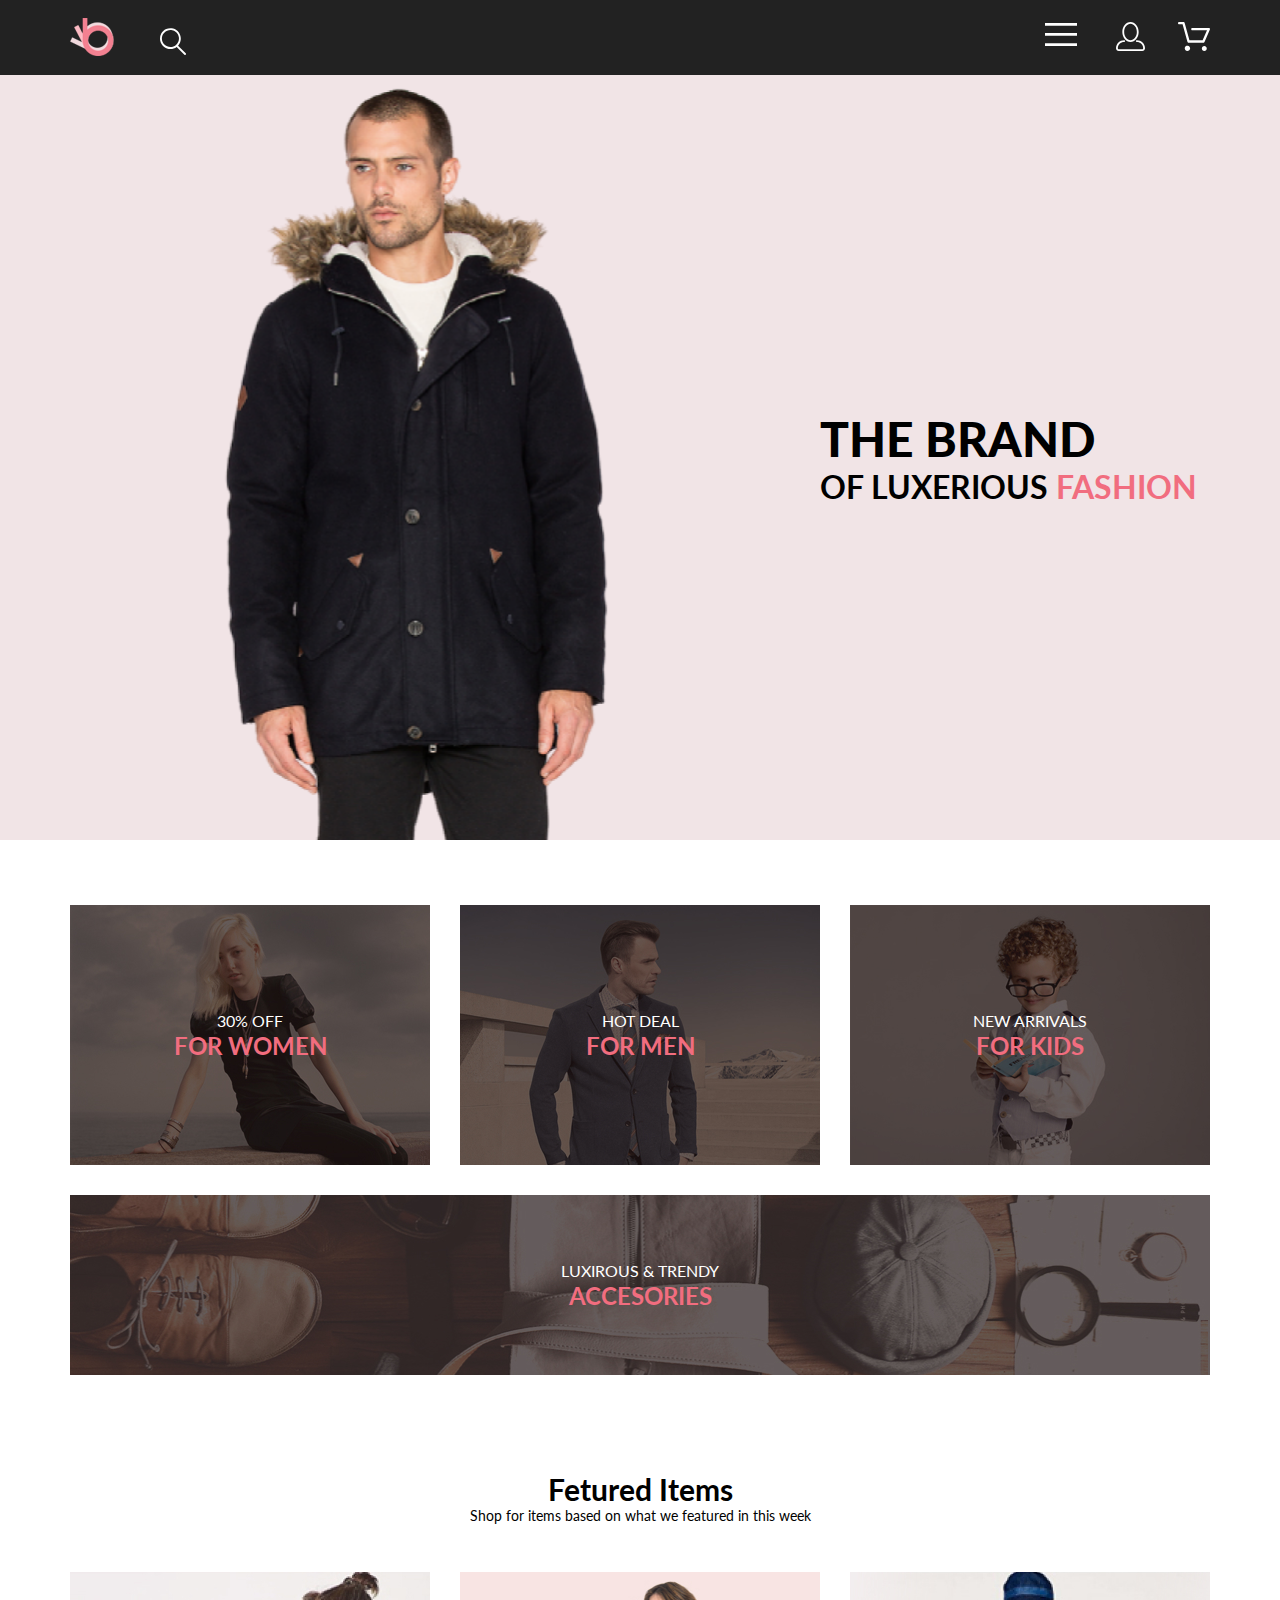
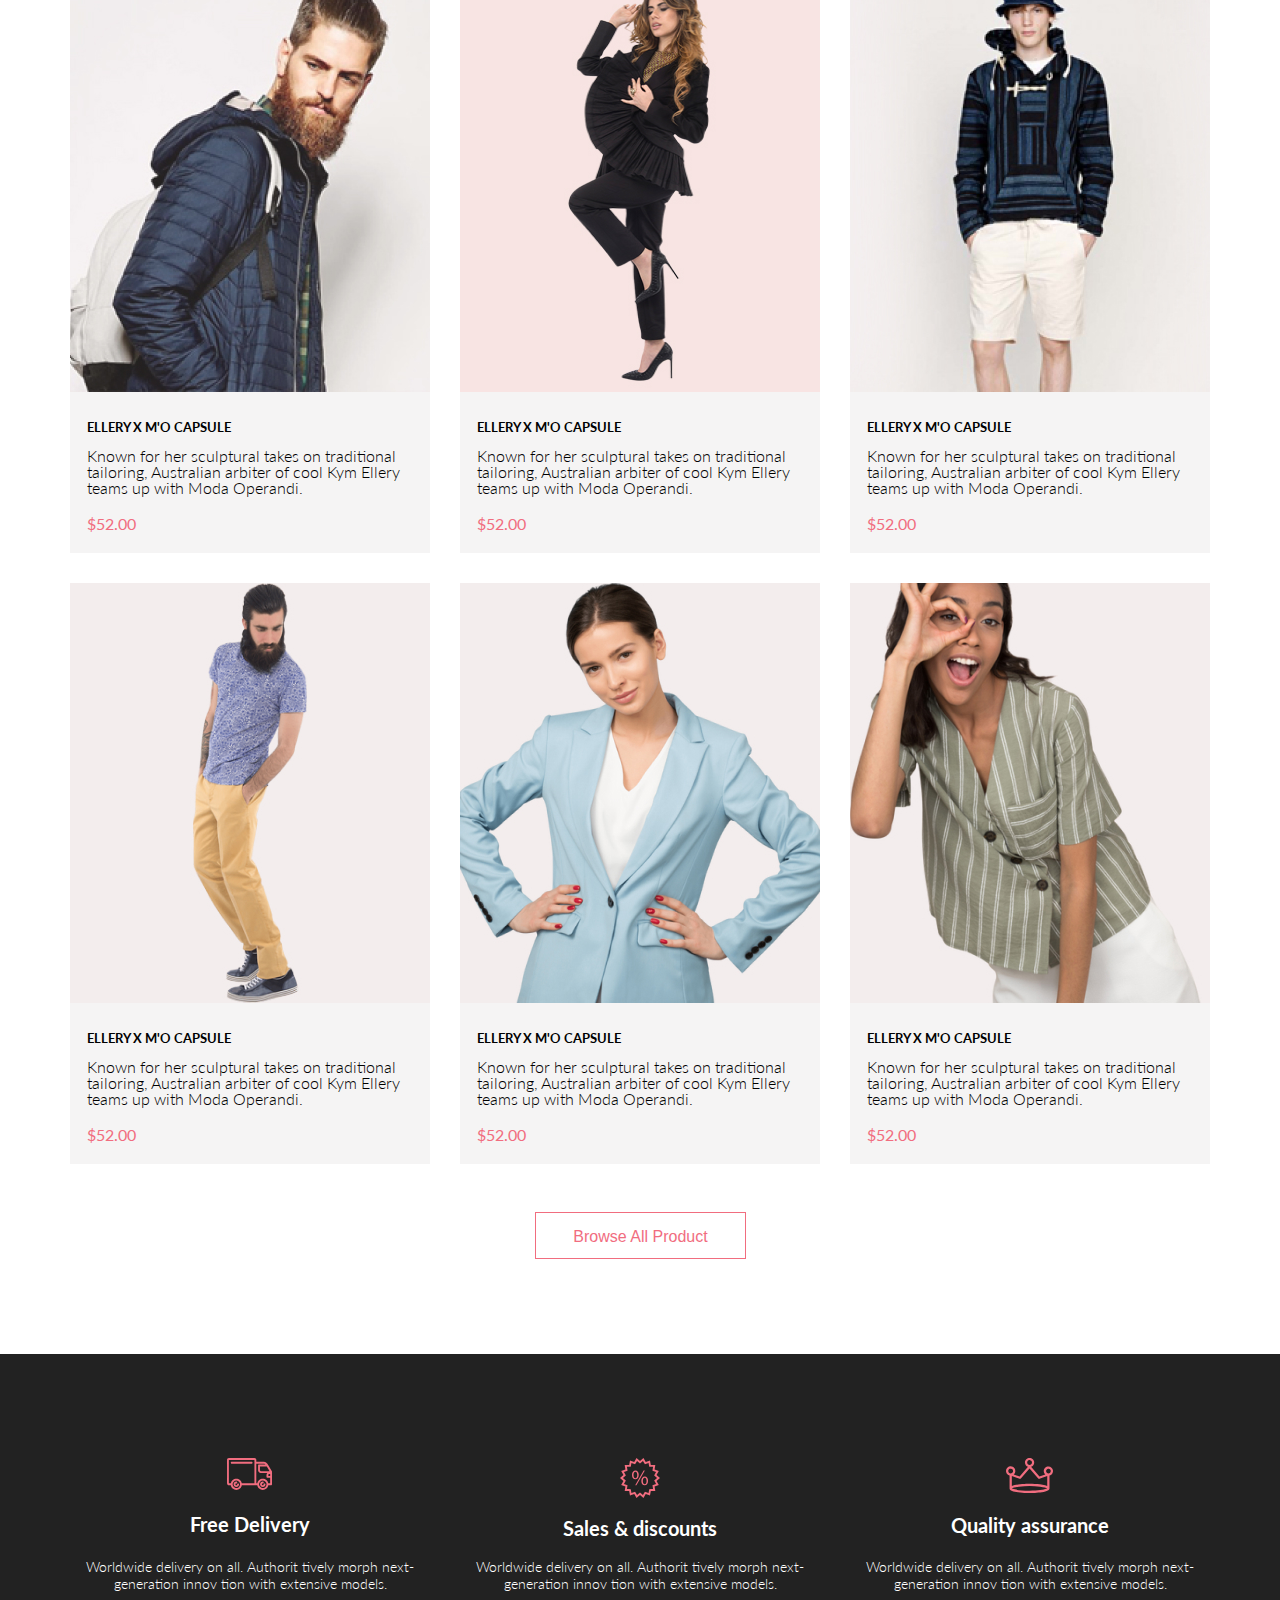
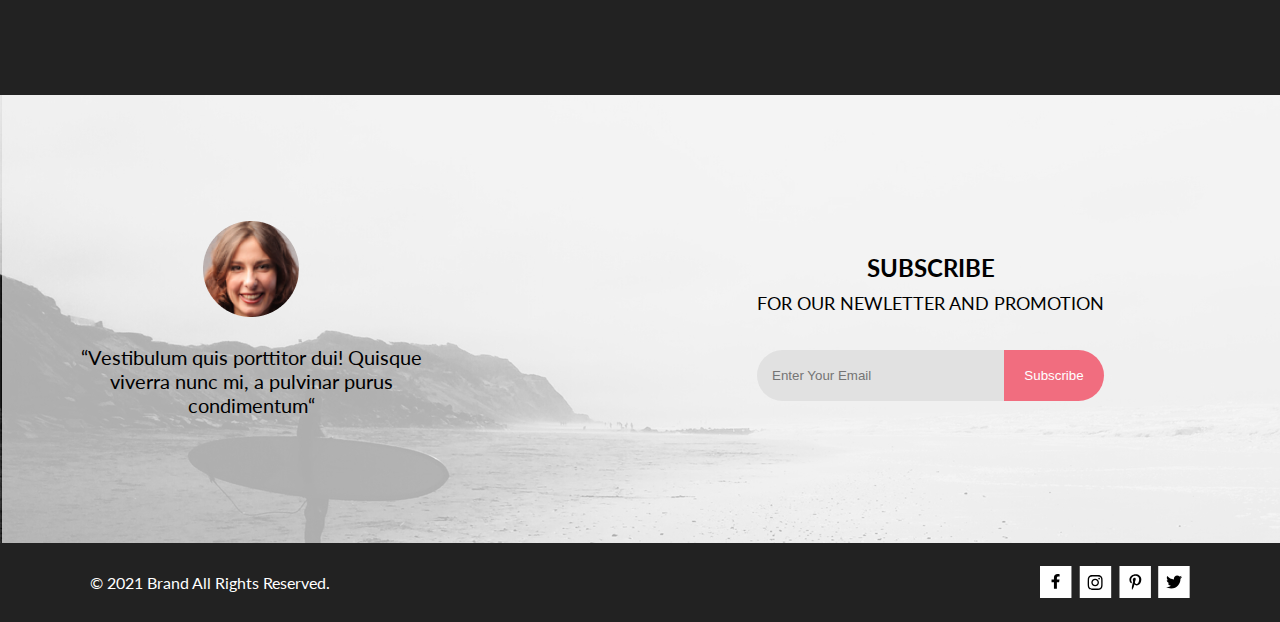
<file: index.html>
<!DOCTYPE html>
<html lang="en">
<head>
    <meta charset="UTF-8">
    <meta http-equiv="X-UA-Compatible" content="IE=edge">
    <meta name="viewport" content="width=device-width, initial-scale=1.0">
    <link rel="stylesheet" href="./css/reset.css">
    <link rel="stylesheet" href="./css/style.css">
    <link rel="preconnect" href="https://fonts.googleapis.com">
    <link rel="preconnect" href="https://fonts.gstatic.com" crossorigin>
    <link href="https://fonts.googleapis.com/css2?family=Lato:ital,wght@0,300;0,700;1,400&display=swap" rel="stylesheet">
    <title>Document</title>
</head>

<body>
    <header class="header">
        <div class="container header__wrp">
            <div class="header__container">
                <img class="header__logo" src="img/header/logo.svg" alt="logo">
                <svg class="header__search-icon" width="27" height="28" viewBox="0 0 27 28" xmlns="http://www.w3.org/2000/svg">
                    <path d="M19.0596 17.6259C20.6713 15.8658 21.6282 13.6048 21.7698 11.2225C21.9113 8.84018 21.2288 6.48173 19.8369 4.54318C18.445 2.60463 16.4285 1.20404 14.126 0.576619C11.8234 -0.0508009 9.3751 0.13316 7.19217 1.09761C5.00923 2.06205 3.22463 3.74825 2.13804 5.87302C1.05145 7.9978 0.729054 10.4318 1.225 12.7661C1.72094 15.1005 3.00501 17.1932 4.86158 18.6927C6.71814 20.1922 9.03413 21.0072 11.4206 21.0009C13.673 21.004 15.8645 20.27 17.6606 18.9109L25.4086 26.7179C25.4941 26.807 25.5965 26.8781 25.7099 26.927C25.8232 26.9759 25.9452 27.0017 26.0686 27.0029C26.1923 27.0033 26.3148 26.9782 26.4283 26.9292C26.5419 26.8801 26.6441 26.8082 26.7286 26.7179C26.9025 26.537 26.9997 26.2958 26.9997 26.0449C26.9997 25.794 26.9025 25.5528 26.7286 25.3719L19.0596 17.6259ZM2.88662 10.5009C2.89946 8.81563 3.41094 7.17187 4.35659 5.77685C5.30224 4.38183 6.63972 3.29801 8.20044 2.662C9.76115 2.02599 11.4752 1.86627 13.1266 2.20298C14.7779 2.53969 16.2926 3.35775 17.4797 4.55404C18.6668 5.75033 19.4732 7.27129 19.7972 8.92519C20.1212 10.5791 19.9483 12.2919 19.3002 13.8476C18.6522 15.4034 17.5581 16.7325 16.1559 17.6674C14.7536 18.6023 13.1059 19.1011 11.4206 19.1009C9.14916 19.0901 6.97482 18.1784 5.37484 16.566C3.77486 14.9537 2.87998 12.7724 2.88662 10.5009Z"/>
                </svg>
            </div>
            <ul class="header__menu-list">
                <li>
                    <button class="header__burger" id="burger" type="button">
                        <svg class="header__burgeer-icon" width="32" height="23" viewBox="0 0 32 23" xmlns="http://www.w3.org/2000/svg">
                            <path d="M0 23V20.31H32V23H0ZM0 12.76V10.07H32V12.76H0ZM0 2.69V0H32V2.69H0Z"/>
                        </svg>
                    </button>
                    <nav class="header__nav" id="menu">
                        <div class="header__nav-cross">
                            <img src="img/header/cross.svg" alt="cross">
                        </div>
                        <h2 class="header__nav-title">menu</h2>
                        <ul class="header__nav-list">
                            <li class="header__nav-item nav-item">
                                <h3 class="nav-item__title">man</h3>
                                <ul class="nav-item__list">
                                    <li class="nav-item__item"><a class="nav-item__item-link" href="#">Accessories</a></li>
                                    <li class="nav-item__item"><a class="nav-item__item-link" href="#">Bags</a></li>
                                    <li class="nav-item__item"><a class="nav-item__item-link" href="#">Denim</a></li>
                                    <li class="nav-item__item"><a class="nav-item__item-link" href="#">T-Shirts</a></li>
                                </ul>
                            </li>
                            <li class="header__nav-item nav-item">
                                <h3 class="nav-item__title">women</h3>
                                <ul class="nav-item__list">
                                    <li class="nav-item__item"><a class="nav-item__item-link" href="#">Accessories</a></li>
                                    <li class="nav-item__item"><a class="nav-item__item-link" href="#">Jackets & Coats</a></li>
                                    <li class="nav-item__item"><a class="nav-item__item-link" href="#">Polos</a></li>
                                    <li class="nav-item__item"><a class="nav-item__item-link" href="#">T-Shirts</a></li>
                                    <li class="nav-item__item"><a class="nav-item__item-link" href="#">Shirts</a></li>
                                </ul>
                            </li>
                            <li class="header__nav-item nav-item">
                                <h3 class="nav-item__title">kids</h3>
                                <ul class="nav-item__list">
                                    <li class="nav-item__item"><a class="nav-item__item-link" href="#">Accessories</a></li>
                                    <li class="nav-item__item"><a class="nav-item__item-link" href="#">Jackets & Coats</a></li>
                                    <li class="nav-item__item"><a class="nav-item__item-link" href="#">Polos</a></li>
                                    <li class="nav-item__item"><a class="nav-item__item-link" href="#">T-Shirts</a></li>
                                    <li class="nav-item__item"><a class="nav-item__item-link" href="#">Shirts</a></li>
                                    <li class="nav-item__item"><a class="nav-item__item-link" href="#">Bags</a></li>
                                </ul>
                            </li>
                        </ul>
                    </nav>
                </li>
                <li>
                    <a class="header__link" href="registration.html">
                        <svg class="header__person-icon" width="29" height="29" viewBox="0 0 29 29" xmlns="http://www.w3.org/2000/svg">
                            <path d="M14.5 19.937C19 19.937 22.656 15.464 22.656 9.968C22.656 4.472 19 0 14.5 0C13.3631 0.0217413 12.2463 0.303398 11.2351 0.823397C10.2239 1.34339 9.34507 2.08794 8.66602 3C7.12663 4.99573 6.30819 7.45381 6.34399 9.974C6.34399 15.465 10 19.937 14.5 19.937ZM14.5 1.813C18 1.813 20.844 5.472 20.844 9.969C20.844 14.466 17.998 18.125 14.5 18.125C11.002 18.125 8.15603 14.465 8.15503 9.969C8.15403 5.473 11 1.813 14.5 1.813ZM20.844 18.125C20.6036 18.125 20.373 18.2205 20.203 18.3905C20.033 18.5605 19.9375 18.7911 19.9375 19.0315C19.9375 19.2719 20.033 19.5025 20.203 19.6725C20.373 19.8425 20.6036 19.938 20.844 19.938C22.526 19.9399 24.1386 20.6088 25.3279 21.7982C26.5172 22.9875 27.1861 24.6 27.188 26.282C27.1875 26.5221 27.0918 26.7523 26.922 26.9221C26.7522 27.0918 26.5221 27.1875 26.282 27.188H2.71997C2.47985 27.1875 2.24975 27.0918 2.07996 26.9221C1.91016 26.7523 1.81449 26.5221 1.81396 26.282C1.81608 24.6001 2.48517 22.9877 3.67444 21.7985C4.86371 20.6092 6.47608 19.9401 8.15796 19.938C8.39824 19.938 8.62868 19.8425 8.79858 19.6726C8.96849 19.5027 9.06396 19.2723 9.06396 19.032C9.06396 18.7917 8.96849 18.5613 8.79858 18.3914C8.62868 18.2215 8.39824 18.126 8.15796 18.126C5.99541 18.1279 3.92201 18.9875 2.39258 20.5164C0.863144 22.0453 0.00264777 24.1185 0 26.281C0.000794067 27.0019 0.287502 27.693 0.797241 28.2027C1.30698 28.7125 1.99811 28.9992 2.71899 29H26.282C27.0027 28.9989 27.6936 28.7121 28.2031 28.2024C28.7126 27.6927 28.9992 27.0017 29 26.281C28.9974 24.1187 28.1372 22.0457 26.6083 20.5168C25.0793 18.9878 23.0063 18.1276 20.844 18.125Z"/>
                        </svg>
                    </a>
                </li>
                <li>
                    <a class="header__link" href="#"> 
                        <svg class="header__basket-icon" width="32" height="29" viewBox="0 0 32 29" xmlns="http://www.w3.org/2000/svg">
                            <path d="M26.2009 29C25.5532 28.9738 24.9415 28.6948 24.4972 28.2227C24.0529 27.7506 23.8114 27.1232 23.8245 26.475C23.8376 25.8269 24.1043 25.2097 24.5673 24.7559C25.0303 24.3022 25.6527 24.048 26.301 24.048C26.9493 24.048 27.5717 24.3022 28.0347 24.7559C28.4977 25.2097 28.7644 25.8269 28.7775 26.475C28.7906 27.1232 28.549 27.7506 28.1047 28.2227C27.6604 28.6948 27.0488 28.9738 26.401 29H26.2009ZM6.75293 26.32C6.75293 25.79 6.91011 25.2718 7.20459 24.8311C7.49907 24.3904 7.91764 24.0469 8.40735 23.844C8.89705 23.6412 9.43594 23.5881 9.95581 23.6915C10.4757 23.7949 10.9532 24.0502 11.328 24.425C11.7028 24.7998 11.9581 25.2773 12.0615 25.7972C12.1649 26.317 12.1118 26.8559 11.9089 27.3456C11.7061 27.8353 11.3626 28.2539 10.9219 28.5483C10.4812 28.8428 9.96304 29 9.43298 29C9.08087 29.0003 8.73212 28.9311 8.40674 28.7966C8.08136 28.662 7.78569 28.4646 7.53662 28.2158C7.28755 27.9669 7.09001 27.6713 6.9552 27.3461C6.82039 27.0208 6.75098 26.6721 6.75098 26.32H6.75293ZM10.553 20.686C10.2935 20.6868 10.0409 20.6024 9.83411 20.4457C9.62727 20.2891 9.47758 20.0689 9.40796 19.819L4.57495 2.36401H1.18201C0.868521 2.36401 0.567859 2.23947 0.346191 2.01781C0.124523 1.79614 0 1.49549 0 1.18201C0 0.868519 0.124523 0.567873 0.346191 0.346205C0.567859 0.124537 0.868521 5.81268e-06 1.18201 5.81268e-06H5.46301C5.7225 -0.00080736 5.97504 0.0837201 6.18176 0.240568C6.38848 0.397416 6.53784 0.617884 6.60693 0.868006L11.4399 18.323H24.6179L29.001 8.27501H14.401C14.2428 8.27961 14.0854 8.25242 13.9379 8.19507C13.7904 8.13771 13.6559 8.05134 13.5424 7.94108C13.4288 7.83082 13.3386 7.69891 13.277 7.55315C13.2154 7.40739 13.1836 7.25075 13.1836 7.0925C13.1836 6.93426 13.2154 6.77762 13.277 6.63186C13.3386 6.4861 13.4288 6.35419 13.5424 6.24393C13.6559 6.13367 13.7904 6.0473 13.9379 5.98994C14.0854 5.93259 14.2428 5.90541 14.401 5.91001H30.814C31.0097 5.90996 31.2022 5.95866 31.3744 6.05172C31.5465 6.14478 31.6928 6.27926 31.7999 6.44301C31.9078 6.60729 31.9734 6.79569 31.9908 6.99145C32.0083 7.18721 31.9771 7.38424 31.9 7.565L26.495 19.977C26.4026 20.1876 26.251 20.3668 26.0585 20.4927C25.866 20.6186 25.641 20.6858 25.411 20.686H10.553Z"/>
                        </svg>
                    </a>
                </li>
            </ul>
        </div>
    </header>

    <main>
        <section class="brand">
            <img class="brand__img" src="img/main/men.png" alt="men">
            <div class="brand__title-wrp">
                <h1 class="brand__title">the brand <span class="brand__title-lower"> of luxerious <span class="brand__titel-pink"> fashion</span></span></h1>
            </div>
        </section>

        <section class="sales">
            <div class="container">
                <h2 class="visually-hidden"> division</h2>
                <ul class="sales__list">
                    <li class="sales__item sales__item--women">
                        <p class="sales__item-text">30% off</p>
                        <h3 class="sales__title">for women</h3>
                    </li>
                    <li class="sales__item sales__iten--men">
                        <p class="sales__item-text">hot deal</p>
                        <h3 class="sales__title">for men</h3>
                    </li>
                    <li class="sales__item sales__item--kids">
                        <p class="sales__item-text">new arrivals</p>
                        <h3 class="sales__title">for kids</h3>
                    </li>
                    <li class="sales__item sales__item--accesories">
                        <p class="sales__item-text">luxirous & trendy</p>
                        <h3 class="sales__title">accesories</h3>
                    </li>
                </ul>
            </div>
        </section>

        <section class="products">
            <div class="container">
                <h2 class="products__title">Fetured Items</h2>
                <p class="products__sub-title">Shop for items based on what we featured in this week</p>
                <ul class="products__list">
                    <li class="products__item">
                        <div class="products-wrapper-overlay">
                            <img class="products__item-img" src="img/main/product1.jpg" alt="product1">
                            <button class="products__item-button" type="button"> <img class="products__basket-icon" src="img/main/basket.svg" alt="basket"> Add to Cart</button>
                        </div>
                        <div class="products__item-wrp">
                            <h3 class="products__item-title">ellery x m'o capsule</h3>
                            <p class="products__item-text">Known for her sculptural takes on traditional tailoring, Australian arbiter of cool Kym Ellery teams up with Moda Operandi.</p>
                            <p class="products__item-price">$52.00</p>
                        </div>
                    </li>

                    <li class="products__item">
                        <div class="products-wrapper-overlay">
                            <img class="products__item-img" src="img/main/product2.jpg" alt="product2">
                            <button class="products__item-button" type="button"> <img class="products__basket-icon" src="img/main/basket.svg" alt="basket"> Add to Cart</button>
                        </div>
                        <div class="products__item-wrp">
                            <h3 class="products__item-title">ellery x m'o capsule</h3>
                            <p class="products__item-text">Known for her sculptural takes on traditional tailoring, Australian arbiter of cool Kym Ellery teams up with Moda Operandi.</p>
                            <p class="products__item-price">$52.00</p>
                        </div>
                    </li>

                    <li class="products__item">
                        <div class="products-wrapper-overlay">
                            <img class="products__item-img" src="img/main/product3.jpg" alt="product3">
                            <button class="products__item-button" type="button"> <img class="products__basket-icon" src="img/main/basket.svg" alt="basket"> Add to Cart</button>
                        </div>
                        <div class="products__item-wrp">
                            <h3 class="products__item-title">ellery x m'o capsule</h3>
                            <p class="products__item-text">Known for her sculptural takes on traditional tailoring, Australian arbiter of cool Kym Ellery teams up with Moda Operandi.</p>
                            <p class="products__item-price">$52.00</p>
                        </div>
                    </li>

                    <li class="products__item">
                        <div class="products-wrapper-overlay">
                            <img class="products__item-img" src="img/main/product4.jpg" alt="product4">
                            <button class="products__item-button" type="button"> <img class="products__basket-icon" src="img/main/basket.svg" alt="basket"> Add to Cart</button>
                        </div>
                        <div class="products__item-wrp">
                            <h3 class="products__item-title">ellery x m'o capsule</h3>
                            <p class="products__item-text">Known for her sculptural takes on traditional tailoring, Australian arbiter of cool Kym Ellery teams up with Moda Operandi.</p>
                            <p class="products__item-price">$52.00</p>
                        </div>
                    </li>

                    <li class="products__item">
                        <div class="products-wrapper-overlay">
                            <img class="products__item-img" src="img/main/product5.jpg" alt="product5">
                            <button class="products__item-button" type="button"> <img class="products__basket-icon" src="img/main/basket.svg" alt="basket"> Add to Cart</button>
                        </div>
                        <div class="products__item-wrp">
                            <h3 class="products__item-title">ellery x m'o capsule</h3>
                            <p class="products__item-text">Known for her sculptural takes on traditional tailoring, Australian arbiter of cool Kym Ellery teams up with Moda Operandi.</p>
                            <p class="products__item-price">$52.00</p>
                        </div>
                    </li>

                    <li class="products__item">
                        <div class="products-wrapper-overlay">
                            <img class="products__item-img" src="img/main/product6.jpg" alt="product6">
                            <button class="products__item-button" type="button"> <img class="products__basket-icon" src="img/main/basket.svg" alt="basket"> Add to Cart</button>
                        </div>
                        <div class="products__item-wrp">
                            <h3 class="products__item-title">ellery x m'o capsule</h3>
                            <p class="products__item-text">Known for her sculptural takes on traditional tailoring, Australian arbiter of cool Kym Ellery teams up with Moda Operandi.</p>
                            <p class="products__item-price">$52.00</p>
                        </div>
                    </li>
                </ul>
                <button class="products__all-product" type="button">Browse All Product</button>
            </div>
        </section>

        <section class="advantages">
            <div class="container">
                <h2 class="visually-hidden">advantages</h2>
                
                <ul class="advantages__list">
                    <li class="advantages__item">
                        <img class="advantages__item-img" src="img/main/delivery.svg" alt="delivery">
                        <h3 class="advantages__item-title">Free Delivery</h3>
                        <p class="advantages__item-text">Worldwide delivery on all. Authorit tively morph next-generation innov tion with extensive models.</p>
                    </li>
                    <li class="advantages__item">
                        <img class="advantages__item-img" src="img/main/sales.svg" alt="sales">
                        <h3 class="advantages__item-title">Sales & discounts</h3>
                        <p class="advantages__item-text">Worldwide delivery on all. Authorit tively morph next-generation innov tion with extensive models.</p>
                    </li>
                    <li class="advantages__item">
                        <img class="advantages__item-img" src="img/main/quality.svg" alt="quality">
                        <h3 class="advantages__item-title">Quality assurance</h3>
                        <p class="advantages__item-text">Worldwide delivery on all. Authorit tively morph next-generation innov tion with extensive models.</p>
                    </li>
                </ul>
            </div>
        </section>
    </main>

    <footer>
        <section class="subscribe">
            <div class="subscribe__wrp">
                <div class="subscribe__info-wrp">
                    <img class="subscribe__img" src="img/footer/Intersect.png" alt="Intersect">
                    <p class="subscribe__info">“Vestibulum quis porttitor dui! Quisque viverra nunc mi, a pulvinar purus condimentum“</p>
                </div>
                <div class="subscribe__form-wrp">
                    <h2 class="suscribe__title">subscribe</h2>
                    <p class="subscribe__text">for our newletter and promotion</p>
                    <form class="subscribe__email" action="">
                        <label for="subscribe" class="visually-hidden"></label>
                        <input class="subscribe__input" type="email" placeholder="Enter Your Email">
                        <button class="subscribe__button" type="submit">Subscribe</button>
                    </form>
                </div>
            </div>
        </section>

        <section class="social">
            <p class="social__copy">© 2021  Brand  All Rights Reserved.</p>
            <ul class="social__list">
                <li class="social__item">
                    <a class="social__item-link" href="#">
                        <svg class="social__item-img" width="32" height="32" viewBox="0 0 32 32" fill="none" xmlns="http://www.w3.org/2000/svg">
                            <path class="social__bkg" d="M31.4506 0H0V32H31.4506V0Z"/>
                            <path class="social__simbol" d="M19.0884 16.28L19.5069 13.616H16.8902V11.8873C16.8902 11.1585 17.2557 10.4481 18.4277 10.4481H19.6172V8.17997C19.6172 8.17997 18.5377 8 17.5056 8C15.3507 8 13.9422 9.27593 13.9422 11.5857V13.616H11.5469V16.28H13.9422V22.72H16.8902V16.28H19.0884Z"/>
                        </svg>
                    </a>
                </li>
                <li class="social__item">
                    <a class="social__item-link" href="#">
                        <svg class="social__item-img" width="33" height="32" viewBox="0 0 33 32"  xmlns="http://www.w3.org/2000/svg">
                            <path class="social__bkg" d="M32.1889 0H0.738281V32H32.1889V0Z"/>
                            <g clip-path="url(#clip0_128_232)">
                            <path class="social__simbol" d="M16.139 12.6816C14.0238 12.6816 12.3177 14.3849 12.3177 16.4966C12.3177 18.6083 14.0238 20.3117 16.139 20.3117C18.2541 20.3117 19.9602 18.6083 19.9602 16.4966C19.9602 14.3849 18.2541 12.6816 16.139 12.6816ZM16.139 18.9769C14.7721 18.9769 13.6547 17.8646 13.6547 16.4966C13.6547 15.1287 14.7688 14.0164 16.139 14.0164C17.5092 14.0164 18.6233 15.1287 18.6233 16.4966C18.6233 17.8646 17.5058 18.9769 16.139 18.9769ZM21.0078 12.5255C21.0078 13.0203 20.6087 13.4154 20.1165 13.4154C19.621 13.4154 19.2252 13.0169 19.2252 12.5255C19.2252 12.0341 19.6243 11.6357 20.1165 11.6357C20.6087 11.6357 21.0078 12.0341 21.0078 12.5255ZM23.5386 13.4287C23.4821 12.2367 23.2094 11.1808 22.3347 10.3109C21.4634 9.44097 20.4058 9.1687 19.2119 9.10894C17.9814 9.03921 14.2932 9.03921 13.0627 9.10894C11.8721 9.16538 10.8145 9.43765 9.93987 10.3076C9.06522 11.1775 8.79584 12.2333 8.73597 13.4253C8.66613 14.6539 8.66613 18.3361 8.73597 19.5646C8.79251 20.7566 9.06522 21.8124 9.93987 22.6824C10.8145 23.5523 11.8688 23.8246 13.0627 23.8843C14.2932 23.9541 17.9814 23.9541 19.2119 23.8843C20.4058 23.8279 21.4634 23.5556 22.3347 22.6824C23.2061 21.8124 23.4788 20.7566 23.5386 19.5646C23.6085 18.3361 23.6085 14.6572 23.5386 13.4287ZM21.949 20.8828C21.6895 21.5335 21.1874 22.0349 20.5322 22.2972C19.5511 22.6857 17.2231 22.596 16.139 22.596C15.0548 22.596 12.7235 22.6824 11.7457 22.2972C11.0939 22.0382 10.5917 21.5369 10.329 20.8828C9.93987 19.9033 10.0297 17.5791 10.0297 16.4966C10.0297 15.4142 9.9432 13.0867 10.329 12.1105C10.5884 11.4597 11.0906 10.9583 11.7457 10.696C12.7268 10.3076 15.0548 10.3972 16.139 10.3972C17.2231 10.3972 19.5545 10.3109 20.5322 10.696C21.184 10.955 21.6862 11.4564 21.949 12.1105C22.3381 13.09 22.2483 15.4142 22.2483 16.4966C22.2483 17.5791 22.3381 19.9066 21.949 20.8828Z"/>
                            </g>
                        </svg>
                    </a>
                </li>
                <li class="social__item">
                    <a class="social__item-link" href="#">
                        <svg class="social__item-img" width="32" height="32" viewBox="0 0 32 32" fill="none" xmlns="http://www.w3.org/2000/svg">
                            <path class="social__bkg" d="M31.9252 0H0.474609V32H31.9252V0Z"/>
                            <g clip-path="url(#clip0_128_240)">
                            <path class="social__simbol" d="M16.7403 8.20312C13.5556 8.20312 10.4082 10.3406 10.4082 13.8C10.4082 16 11.6374 17.25 12.3823 17.25C12.6896 17.25 12.8666 16.3875 12.8666 16.1438C12.8666 15.8531 12.1309 15.2344 12.1309 14.025C12.1309 11.5125 14.0305 9.73125 16.4889 9.73125C18.6027 9.73125 20.1671 10.9406 20.1671 13.1625C20.1671 14.8219 19.506 17.9344 17.3642 17.9344C16.5913 17.9344 15.9302 17.3719 15.9302 16.5656C15.9302 15.3844 16.7496 14.2406 16.7496 13.0219C16.7496 10.9531 13.835 11.3281 13.835 13.8281C13.835 14.3531 13.9002 14.9344 14.133 15.4125C13.7046 17.2688 12.8293 20.0344 12.8293 21.9469C12.8293 22.5375 12.9131 23.1188 12.969 23.7094C13.0745 23.8281 13.0218 23.8156 13.1832 23.7563C14.7476 21.6 14.6917 21.1781 15.3994 18.3562C15.7812 19.0875 16.7683 19.4812 17.5505 19.4812C20.8469 19.4812 22.3275 16.2469 22.3275 13.3313C22.3275 10.2281 19.6643 8.20312 16.7403 8.20312Z"/>
                            </g>
                        </svg>
                    </a>
                </li>
                <li class="social__item">
                    <a class="social__item-link" href="#">
                        <svg class="social__item-img" width="32" height="32" viewBox="0 0 32 32" fill="none" xmlns="http://www.w3.org/2000/svg">
                            <path class="social__bkg" d="M31.6635 0H0.212891V32H31.6635V0Z"/>
                            <g clip-path="url(#clip0_128_236)">
                            <path class="social__simbol" d="M22.417 12.7405C22.427 12.8826 22.427 13.0248 22.427 13.1669C22.427 17.5019 19.1498 22.4969 13.1599 22.4969C11.3145 22.4969 9.60022 21.9588 8.1582 21.0248C8.4204 21.0552 8.67247 21.0654 8.94475 21.0654C10.4674 21.0654 11.8691 20.5476 12.9884 19.6644C11.5565 19.6339 10.3565 18.6898 9.94305 17.3903C10.1447 17.4207 10.3464 17.441 10.5582 17.441C10.8506 17.441 11.1431 17.4004 11.4153 17.3294C9.92291 17.0248 8.80355 15.705 8.80355 14.1111V14.0705C9.23715 14.3141 9.74139 14.4664 10.2758 14.4867C9.39849 13.8979 8.82373 12.8928 8.82373 11.7557C8.82373 11.1466 8.98504 10.5882 9.26741 10.1009C10.8708 12.0908 13.2809 13.3902 15.9833 13.5324C15.9329 13.2887 15.9027 13.035 15.9027 12.7811C15.9027 10.974 17.3548 9.50195 19.1598 9.50195C20.0976 9.50195 20.9446 9.89789 21.5396 10.5375C22.2757 10.3954 22.9816 10.1212 23.6068 9.74561C23.3648 10.507 22.8505 11.1466 22.1749 11.5527C22.8304 11.4817 23.4657 11.2989 24.0505 11.0451C23.6069 11.6948 23.0522 12.2735 22.417 12.7405Z"/>
                            </g>
                        </svg>
                    </a>
                </li>
            </ul>
        </section>
    </footer>
</body>
</html>
</file>
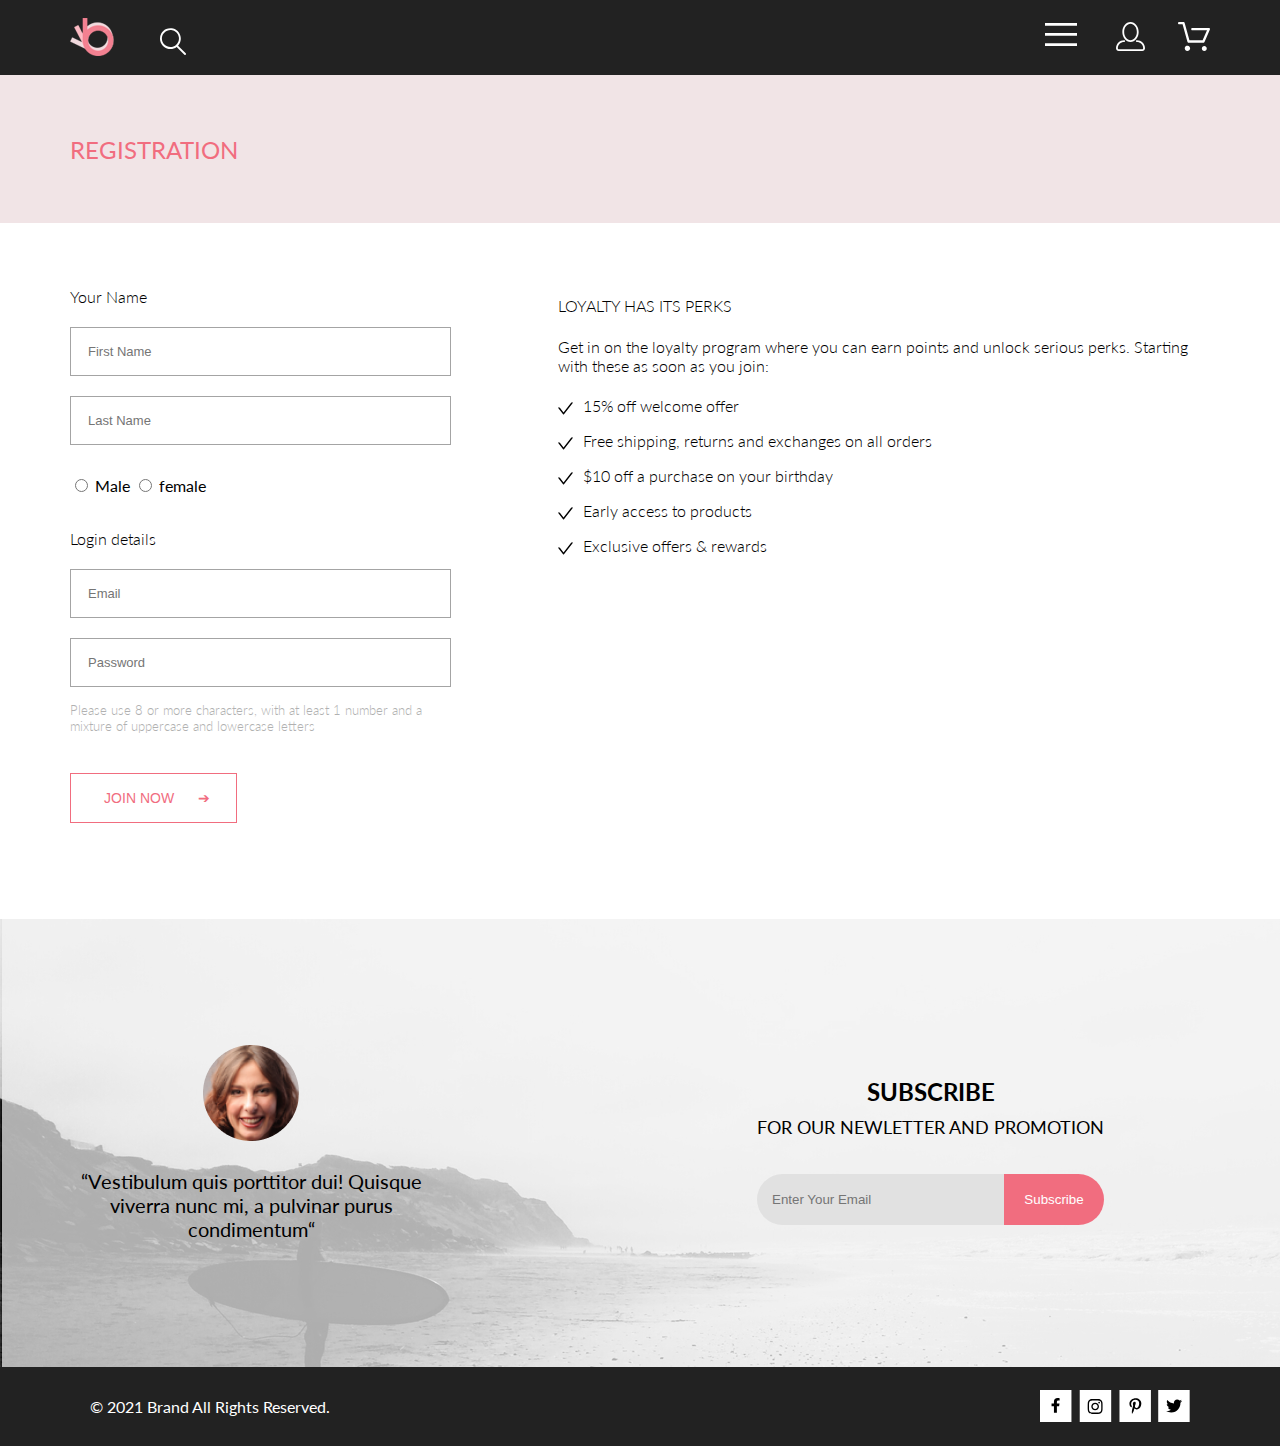
<file: registration.html>
<!DOCTYPE html>
<html lang="en">
<head>
    <meta charset="UTF-8">
    <meta http-equiv="X-UA-Compatible" content="IE=edge">
    <meta name="viewport" content="width=device-width, initial-scale=1.0">
    <link rel="stylesheet" href="./css/reset.css">
    <link rel="stylesheet" href="./css/style.css">
    <link rel="preconnect" href="https://fonts.googleapis.com">
    <link rel="preconnect" href="https://fonts.gstatic.com" crossorigin>
    <link href="https://fonts.googleapis.com/css2?family=Lato:ital,wght@0,300;0,700;1,400&display=swap" rel="stylesheet">
    <title>Document</title>
</head>
<body>
    <header class="header">
        <div class="container header__wrp">
            <div class="header__container">
                <img class="header__logo" src="img/header/logo.svg" alt="logo">
                <svg class="header__search-icon" width="27" height="28" viewBox="0 0 27 28" xmlns="http://www.w3.org/2000/svg">
                    <path d="M19.0596 17.6259C20.6713 15.8658 21.6282 13.6048 21.7698 11.2225C21.9113 8.84018 21.2288 6.48173 19.8369 4.54318C18.445 2.60463 16.4285 1.20404 14.126 0.576619C11.8234 -0.0508009 9.3751 0.13316 7.19217 1.09761C5.00923 2.06205 3.22463 3.74825 2.13804 5.87302C1.05145 7.9978 0.729054 10.4318 1.225 12.7661C1.72094 15.1005 3.00501 17.1932 4.86158 18.6927C6.71814 20.1922 9.03413 21.0072 11.4206 21.0009C13.673 21.004 15.8645 20.27 17.6606 18.9109L25.4086 26.7179C25.4941 26.807 25.5965 26.8781 25.7099 26.927C25.8232 26.9759 25.9452 27.0017 26.0686 27.0029C26.1923 27.0033 26.3148 26.9782 26.4283 26.9292C26.5419 26.8801 26.6441 26.8082 26.7286 26.7179C26.9025 26.537 26.9997 26.2958 26.9997 26.0449C26.9997 25.794 26.9025 25.5528 26.7286 25.3719L19.0596 17.6259ZM2.88662 10.5009C2.89946 8.81563 3.41094 7.17187 4.35659 5.77685C5.30224 4.38183 6.63972 3.29801 8.20044 2.662C9.76115 2.02599 11.4752 1.86627 13.1266 2.20298C14.7779 2.53969 16.2926 3.35775 17.4797 4.55404C18.6668 5.75033 19.4732 7.27129 19.7972 8.92519C20.1212 10.5791 19.9483 12.2919 19.3002 13.8476C18.6522 15.4034 17.5581 16.7325 16.1559 17.6674C14.7536 18.6023 13.1059 19.1011 11.4206 19.1009C9.14916 19.0901 6.97482 18.1784 5.37484 16.566C3.77486 14.9537 2.87998 12.7724 2.88662 10.5009Z"/>
                </svg>
            </div>
            <ul class="header__menu-list">
                <li>
                    <button class="header__burger" id="burger" type="button">
                        <svg class="header__burgeer-icon" width="32" height="23" viewBox="0 0 32 23" xmlns="http://www.w3.org/2000/svg">
                            <path d="M0 23V20.31H32V23H0ZM0 12.76V10.07H32V12.76H0ZM0 2.69V0H32V2.69H0Z"/>
                        </svg>
                    </button>
                    <nav class="header__nav" id="menu">
                        <div class="header__nav-cross">
                            <img src="img/header/cross.svg" alt="cross">
                        </div>
                        <h2 class="header__nav-title">menu</h2>
                        <ul class="header__nav-list">
                            <li class="header__nav-item nav-item">
                                <h3 class="nav-item__title">man</h3>
                                <ul class="nav-item__list">
                                    <li class="nav-item__item"><a class="nav-item__item-link" href="#">Accessories</a></li>
                                    <li class="nav-item__item"><a class="nav-item__item-link" href="#">Bags</a></li>
                                    <li class="nav-item__item"><a class="nav-item__item-link" href="#">Denim</a></li>
                                    <li class="nav-item__item"><a class="nav-item__item-link" href="#">T-Shirts</a></li>
                                </ul>
                            </li>
                            <li class="header__nav-item nav-item">
                                <h3 class="nav-item__title">women</h3>
                                <ul class="nav-item__list">
                                    <li class="nav-item__item"><a class="nav-item__item-link" href="#">Accessories</a></li>
                                    <li class="nav-item__item"><a class="nav-item__item-link" href="#">Jackets & Coats</a></li>
                                    <li class="nav-item__item"><a class="nav-item__item-link" href="#">Polos</a></li>
                                    <li class="nav-item__item"><a class="nav-item__item-link" href="#">T-Shirts</a></li>
                                    <li class="nav-item__item"><a class="nav-item__item-link" href="#">Shirts</a></li>
                                </ul>
                            </li>
                            <li class="header__nav-item nav-item">
                                <h3 class="nav-item__title">kids</h3>
                                <ul class="nav-item__list">
                                    <li class="nav-item__item"><a class="nav-item__item-link" href="#">Accessories</a></li>
                                    <li class="nav-item__item"><a class="nav-item__item-link" href="#">Jackets & Coats</a></li>
                                    <li class="nav-item__item"><a class="nav-item__item-link" href="#">Polos</a></li>
                                    <li class="nav-item__item"><a class="nav-item__item-link" href="#">T-Shirts</a></li>
                                    <li class="nav-item__item"><a class="nav-item__item-link" href="#">Shirts</a></li>
                                    <li class="nav-item__item"><a class="nav-item__item-link" href="#">Bags</a></li>
                                </ul>
                            </li>
                        </ul>
                    </nav>
                </li>
                <li>
                    <a class="header__link" href="#">
                        <svg class="header__person-icon" width="29" height="29" viewBox="0 0 29 29" xmlns="http://www.w3.org/2000/svg">
                            <path d="M14.5 19.937C19 19.937 22.656 15.464 22.656 9.968C22.656 4.472 19 0 14.5 0C13.3631 0.0217413 12.2463 0.303398 11.2351 0.823397C10.2239 1.34339 9.34507 2.08794 8.66602 3C7.12663 4.99573 6.30819 7.45381 6.34399 9.974C6.34399 15.465 10 19.937 14.5 19.937ZM14.5 1.813C18 1.813 20.844 5.472 20.844 9.969C20.844 14.466 17.998 18.125 14.5 18.125C11.002 18.125 8.15603 14.465 8.15503 9.969C8.15403 5.473 11 1.813 14.5 1.813ZM20.844 18.125C20.6036 18.125 20.373 18.2205 20.203 18.3905C20.033 18.5605 19.9375 18.7911 19.9375 19.0315C19.9375 19.2719 20.033 19.5025 20.203 19.6725C20.373 19.8425 20.6036 19.938 20.844 19.938C22.526 19.9399 24.1386 20.6088 25.3279 21.7982C26.5172 22.9875 27.1861 24.6 27.188 26.282C27.1875 26.5221 27.0918 26.7523 26.922 26.9221C26.7522 27.0918 26.5221 27.1875 26.282 27.188H2.71997C2.47985 27.1875 2.24975 27.0918 2.07996 26.9221C1.91016 26.7523 1.81449 26.5221 1.81396 26.282C1.81608 24.6001 2.48517 22.9877 3.67444 21.7985C4.86371 20.6092 6.47608 19.9401 8.15796 19.938C8.39824 19.938 8.62868 19.8425 8.79858 19.6726C8.96849 19.5027 9.06396 19.2723 9.06396 19.032C9.06396 18.7917 8.96849 18.5613 8.79858 18.3914C8.62868 18.2215 8.39824 18.126 8.15796 18.126C5.99541 18.1279 3.92201 18.9875 2.39258 20.5164C0.863144 22.0453 0.00264777 24.1185 0 26.281C0.000794067 27.0019 0.287502 27.693 0.797241 28.2027C1.30698 28.7125 1.99811 28.9992 2.71899 29H26.282C27.0027 28.9989 27.6936 28.7121 28.2031 28.2024C28.7126 27.6927 28.9992 27.0017 29 26.281C28.9974 24.1187 28.1372 22.0457 26.6083 20.5168C25.0793 18.9878 23.0063 18.1276 20.844 18.125Z"/>
                        </svg>
                    </a>
                </li>
                <li>
                    <a class="header__link" href="#"> 
                        <svg class="header__basket-icon" width="32" height="29" viewBox="0 0 32 29" xmlns="http://www.w3.org/2000/svg">
                            <path d="M26.2009 29C25.5532 28.9738 24.9415 28.6948 24.4972 28.2227C24.0529 27.7506 23.8114 27.1232 23.8245 26.475C23.8376 25.8269 24.1043 25.2097 24.5673 24.7559C25.0303 24.3022 25.6527 24.048 26.301 24.048C26.9493 24.048 27.5717 24.3022 28.0347 24.7559C28.4977 25.2097 28.7644 25.8269 28.7775 26.475C28.7906 27.1232 28.549 27.7506 28.1047 28.2227C27.6604 28.6948 27.0488 28.9738 26.401 29H26.2009ZM6.75293 26.32C6.75293 25.79 6.91011 25.2718 7.20459 24.8311C7.49907 24.3904 7.91764 24.0469 8.40735 23.844C8.89705 23.6412 9.43594 23.5881 9.95581 23.6915C10.4757 23.7949 10.9532 24.0502 11.328 24.425C11.7028 24.7998 11.9581 25.2773 12.0615 25.7972C12.1649 26.317 12.1118 26.8559 11.9089 27.3456C11.7061 27.8353 11.3626 28.2539 10.9219 28.5483C10.4812 28.8428 9.96304 29 9.43298 29C9.08087 29.0003 8.73212 28.9311 8.40674 28.7966C8.08136 28.662 7.78569 28.4646 7.53662 28.2158C7.28755 27.9669 7.09001 27.6713 6.9552 27.3461C6.82039 27.0208 6.75098 26.6721 6.75098 26.32H6.75293ZM10.553 20.686C10.2935 20.6868 10.0409 20.6024 9.83411 20.4457C9.62727 20.2891 9.47758 20.0689 9.40796 19.819L4.57495 2.36401H1.18201C0.868521 2.36401 0.567859 2.23947 0.346191 2.01781C0.124523 1.79614 0 1.49549 0 1.18201C0 0.868519 0.124523 0.567873 0.346191 0.346205C0.567859 0.124537 0.868521 5.81268e-06 1.18201 5.81268e-06H5.46301C5.7225 -0.00080736 5.97504 0.0837201 6.18176 0.240568C6.38848 0.397416 6.53784 0.617884 6.60693 0.868006L11.4399 18.323H24.6179L29.001 8.27501H14.401C14.2428 8.27961 14.0854 8.25242 13.9379 8.19507C13.7904 8.13771 13.6559 8.05134 13.5424 7.94108C13.4288 7.83082 13.3386 7.69891 13.277 7.55315C13.2154 7.40739 13.1836 7.25075 13.1836 7.0925C13.1836 6.93426 13.2154 6.77762 13.277 6.63186C13.3386 6.4861 13.4288 6.35419 13.5424 6.24393C13.6559 6.13367 13.7904 6.0473 13.9379 5.98994C14.0854 5.93259 14.2428 5.90541 14.401 5.91001H30.814C31.0097 5.90996 31.2022 5.95866 31.3744 6.05172C31.5465 6.14478 31.6928 6.27926 31.7999 6.44301C31.9078 6.60729 31.9734 6.79569 31.9908 6.99145C32.0083 7.18721 31.9771 7.38424 31.9 7.565L26.495 19.977C26.4026 20.1876 26.251 20.3668 26.0585 20.4927C25.866 20.6186 25.641 20.6858 25.411 20.686H10.553Z"/>
                        </svg>
                    </a>
                </li>
            </ul>
        </div>
    </header>

    <main>
        <section class="registration">
            <div class="container">
                <h2 class="registration__title">registration</h2>
            </div>
        </section>
        <section>
            <div class="container container-registration">
                <form class="form-username" action="">
                    <fieldset class="form-username__username">
                        <label class="lable__username" for="username">Your Name</label>
                        <input class="input input__first-name" type="text" placeholder="First Name">
                        <input class="input input__last-name" type="text" placeholder="Last Name">
                        <div class="radio__sex">
                            <input class="radio-input" type="radio" name="sex">
                            <label class="lable__male" for="male">Male</label>
                            <input class="radio-input" type="radio" name="sex">
                            <label class="lable__female" for="female">female</label>
                        </div>
                    </fieldset>
                    <fieldset class="form-username__email">
                        <label class="lable__login" for="login">Login details</label>
                        <input class="input input__email" type="email" placeholder="Email">
                        <input class="input input__password" type="password" placeholder="Password">
                        <p class="password-text">Please use 8 or more characters, with at least 1 number and a mixture of uppercase and lowercase letters</p>
                    </fieldset>
                    <fieldset class="form-username__join">
                        <button class="button__join" type="submit">join now <span class="arrow">&#10132</span></button>
                    </fieldset>
                </form>

                <div class="registration-info">
                    <h3 class="registration-info__title">loyalty has its perks</h3>
                    <p class="registration-info__text">Get in on the loyalty program where you can earn points and unlock serious perks. Starting with these as soon as you join:</p>
                    <ul class="registration-info__list">
                        <li class="registration-info__item">
                            15% off welcome offer
                        </li>
                        <li class="registration-info__item">
                            Free shipping, returns and exchanges on all orders
                        </li>
                        <li class="registration-info__item">
                            $10 off a purchase on your birthday
                        </li>
                        <li class="registration-info__item">
                            Early access to products
                        </li>
                        <li class="registration-info__item">
                            Exclusive offers & rewards
                        </li>
                    </ul>
                </div>
            </div>
    </main>

    <footer>
        <section class="subscribe">
            <div class="subscribe__wrp">
                <div class="subscribe__info-wrp">
                    <img class="subscribe__img" src="img/footer/Intersect.png" alt="Intersect">
                    <p class="subscribe__info">“Vestibulum quis porttitor dui! Quisque viverra nunc mi, a pulvinar purus condimentum“</p>
                </div>
                <div class="subscribe__form-wrp">
                    <h2 class="suscribe__title">subscribe</h2>
                    <p class="subscribe__text">for our newletter and promotion</p>
                    <form class="subscribe__email" action="">
                        <label for="subscribe" class="visually-hidden"></label>
                        <input class="subscribe__input" type="email" placeholder="Enter Your Email">
                        <button class="subscribe__button" type="submit">Subscribe</button>
                    </form>
                </div>
            </div>
        </section>

        <section class="social">
            <p class="social__copy">© 2021  Brand  All Rights Reserved.</p>
            <ul class="social__list">
                <li class="social__item">
                    <a class="social__item-link" href="#">
                        <svg class="social__item-img" width="32" height="32" viewBox="0 0 32 32" fill="none" xmlns="http://www.w3.org/2000/svg">
                            <path class="social__bkg" d="M31.4506 0H0V32H31.4506V0Z"/>
                            <path class="social__simbol" d="M19.0884 16.28L19.5069 13.616H16.8902V11.8873C16.8902 11.1585 17.2557 10.4481 18.4277 10.4481H19.6172V8.17997C19.6172 8.17997 18.5377 8 17.5056 8C15.3507 8 13.9422 9.27593 13.9422 11.5857V13.616H11.5469V16.28H13.9422V22.72H16.8902V16.28H19.0884Z"/>
                        </svg>
                    </a>
                </li>
                <li class="social__item">
                    <a class="social__item-link" href="#">
                        <svg class="social__item-img" width="33" height="32" viewBox="0 0 33 32"  xmlns="http://www.w3.org/2000/svg">
                            <path class="social__bkg" d="M32.1889 0H0.738281V32H32.1889V0Z"/>
                            <g clip-path="url(#clip0_128_232)">
                            <path class="social__simbol" d="M16.139 12.6816C14.0238 12.6816 12.3177 14.3849 12.3177 16.4966C12.3177 18.6083 14.0238 20.3117 16.139 20.3117C18.2541 20.3117 19.9602 18.6083 19.9602 16.4966C19.9602 14.3849 18.2541 12.6816 16.139 12.6816ZM16.139 18.9769C14.7721 18.9769 13.6547 17.8646 13.6547 16.4966C13.6547 15.1287 14.7688 14.0164 16.139 14.0164C17.5092 14.0164 18.6233 15.1287 18.6233 16.4966C18.6233 17.8646 17.5058 18.9769 16.139 18.9769ZM21.0078 12.5255C21.0078 13.0203 20.6087 13.4154 20.1165 13.4154C19.621 13.4154 19.2252 13.0169 19.2252 12.5255C19.2252 12.0341 19.6243 11.6357 20.1165 11.6357C20.6087 11.6357 21.0078 12.0341 21.0078 12.5255ZM23.5386 13.4287C23.4821 12.2367 23.2094 11.1808 22.3347 10.3109C21.4634 9.44097 20.4058 9.1687 19.2119 9.10894C17.9814 9.03921 14.2932 9.03921 13.0627 9.10894C11.8721 9.16538 10.8145 9.43765 9.93987 10.3076C9.06522 11.1775 8.79584 12.2333 8.73597 13.4253C8.66613 14.6539 8.66613 18.3361 8.73597 19.5646C8.79251 20.7566 9.06522 21.8124 9.93987 22.6824C10.8145 23.5523 11.8688 23.8246 13.0627 23.8843C14.2932 23.9541 17.9814 23.9541 19.2119 23.8843C20.4058 23.8279 21.4634 23.5556 22.3347 22.6824C23.2061 21.8124 23.4788 20.7566 23.5386 19.5646C23.6085 18.3361 23.6085 14.6572 23.5386 13.4287ZM21.949 20.8828C21.6895 21.5335 21.1874 22.0349 20.5322 22.2972C19.5511 22.6857 17.2231 22.596 16.139 22.596C15.0548 22.596 12.7235 22.6824 11.7457 22.2972C11.0939 22.0382 10.5917 21.5369 10.329 20.8828C9.93987 19.9033 10.0297 17.5791 10.0297 16.4966C10.0297 15.4142 9.9432 13.0867 10.329 12.1105C10.5884 11.4597 11.0906 10.9583 11.7457 10.696C12.7268 10.3076 15.0548 10.3972 16.139 10.3972C17.2231 10.3972 19.5545 10.3109 20.5322 10.696C21.184 10.955 21.6862 11.4564 21.949 12.1105C22.3381 13.09 22.2483 15.4142 22.2483 16.4966C22.2483 17.5791 22.3381 19.9066 21.949 20.8828Z"/>
                            </g>
                        </svg>
                    </a>
                </li>
                <li class="social__item">
                    <a class="social__item-link" href="#">
                        <svg class="social__item-img" width="32" height="32" viewBox="0 0 32 32" fill="none" xmlns="http://www.w3.org/2000/svg">
                            <path class="social__bkg" d="M31.9252 0H0.474609V32H31.9252V0Z"/>
                            <g clip-path="url(#clip0_128_240)">
                            <path class="social__simbol" d="M16.7403 8.20312C13.5556 8.20312 10.4082 10.3406 10.4082 13.8C10.4082 16 11.6374 17.25 12.3823 17.25C12.6896 17.25 12.8666 16.3875 12.8666 16.1438C12.8666 15.8531 12.1309 15.2344 12.1309 14.025C12.1309 11.5125 14.0305 9.73125 16.4889 9.73125C18.6027 9.73125 20.1671 10.9406 20.1671 13.1625C20.1671 14.8219 19.506 17.9344 17.3642 17.9344C16.5913 17.9344 15.9302 17.3719 15.9302 16.5656C15.9302 15.3844 16.7496 14.2406 16.7496 13.0219C16.7496 10.9531 13.835 11.3281 13.835 13.8281C13.835 14.3531 13.9002 14.9344 14.133 15.4125C13.7046 17.2688 12.8293 20.0344 12.8293 21.9469C12.8293 22.5375 12.9131 23.1188 12.969 23.7094C13.0745 23.8281 13.0218 23.8156 13.1832 23.7563C14.7476 21.6 14.6917 21.1781 15.3994 18.3562C15.7812 19.0875 16.7683 19.4812 17.5505 19.4812C20.8469 19.4812 22.3275 16.2469 22.3275 13.3313C22.3275 10.2281 19.6643 8.20312 16.7403 8.20312Z"/>
                            </g>
                        </svg>
                    </a>
                </li>
                <li class="social__item">
                    <a class="social__item-link" href="#">
                        <svg class="social__item-img" width="32" height="32" viewBox="0 0 32 32" fill="none" xmlns="http://www.w3.org/2000/svg">
                            <path class="social__bkg" d="M31.6635 0H0.212891V32H31.6635V0Z"/>
                            <g clip-path="url(#clip0_128_236)">
                            <path class="social__simbol" d="M22.417 12.7405C22.427 12.8826 22.427 13.0248 22.427 13.1669C22.427 17.5019 19.1498 22.4969 13.1599 22.4969C11.3145 22.4969 9.60022 21.9588 8.1582 21.0248C8.4204 21.0552 8.67247 21.0654 8.94475 21.0654C10.4674 21.0654 11.8691 20.5476 12.9884 19.6644C11.5565 19.6339 10.3565 18.6898 9.94305 17.3903C10.1447 17.4207 10.3464 17.441 10.5582 17.441C10.8506 17.441 11.1431 17.4004 11.4153 17.3294C9.92291 17.0248 8.80355 15.705 8.80355 14.1111V14.0705C9.23715 14.3141 9.74139 14.4664 10.2758 14.4867C9.39849 13.8979 8.82373 12.8928 8.82373 11.7557C8.82373 11.1466 8.98504 10.5882 9.26741 10.1009C10.8708 12.0908 13.2809 13.3902 15.9833 13.5324C15.9329 13.2887 15.9027 13.035 15.9027 12.7811C15.9027 10.974 17.3548 9.50195 19.1598 9.50195C20.0976 9.50195 20.9446 9.89789 21.5396 10.5375C22.2757 10.3954 22.9816 10.1212 23.6068 9.74561C23.3648 10.507 22.8505 11.1466 22.1749 11.5527C22.8304 11.4817 23.4657 11.2989 24.0505 11.0451C23.6069 11.6948 23.0522 12.2735 22.417 12.7405Z"/>
                            </g>
                        </svg>
                    </a>
                </li>
            </ul>
        </section>
    </footer>
</body>
</html>
</file>
<file: css/style.css>
body {
  font-family: 'Lato', sans-serif;
  font-size: 14px;
  line-height: 17px;
  font-style: normal;
  font-weight: 400;
}

.visually-hidden {
  position: absolute;
  white-space: nowrap;
  width: 1px;
  height: 1px;
  overflow: hidden;
  border: 0;
  padding: 0;
  clip: rect(0 0 0 0);
  -webkit-clip-path: inset(50%);
          clip-path: inset(50%);
  margin: -1px;
}

.container {
  width: 1140px;
  margin: 0 auto;
}

.container-registration {
  display: -webkit-box;
  display: -ms-flexbox;
  display: flex;
  -webkit-box-pack: justify;
      -ms-flex-pack: justify;
          justify-content: space-between;
}

/* http://meyerweb.com/eric/tools/css/reset/ 
   v2.0 | 20110126
   License: none (public domain)
*/
html, body, div, span, applet, object, iframe,
h1, h2, h3, h4, h5, h6, p, blockquote, pre,
a, abbr, acronym, address, big, cite, code,
del, dfn, em, img, ins, kbd, q, s, samp,
small, strike, strong, sub, sup, tt, var,
b, u, i, center,
dl, dt, dd, ol, ul, li,
fieldset, form, label, legend,
table, caption, tbody, tfoot, thead, tr, th, td,
article, aside, canvas, details, embed,
figure, figcaption, footer, header, hgroup,
menu, nav, output, ruby, section, summary,
time, mark, audio, video {
  margin: 0;
  padding: 0;
  border: 0;
  font-size: 100%;
  vertical-align: baseline;
}

/* HTML5 display-role reset for older browsers */
article, aside, details, figcaption, figure,
footer, header, hgroup, menu, nav, section {
  display: block;
}

body {
  line-height: 1;
}

ol, ul {
  list-style: none;
}

blockquote, q {
  quotes: none;
}

blockquote:before, blockquote:after,
q:before, q:after {
  content: '';
  content: none;
}

table {
  border-collapse: collapse;
  border-spacing: 0;
}

.advantages {
  background-color: #222222;
  display: -webkit-box;
  display: -ms-flexbox;
  display: flex;
  -webkit-box-align: center;
      -ms-flex-align: center;
          align-items: center;
  min-height: 341px;
  margin-top: 95px;
}

.advantages__list {
  display: -webkit-box;
  display: -ms-flexbox;
  display: flex;
  -webkit-box-pack: justify;
      -ms-flex-pack: justify;
          justify-content: space-between;
}

.advantages__item {
  display: -webkit-box;
  display: -ms-flexbox;
  display: flex;
  -ms-flex-wrap: wrap;
      flex-wrap: wrap;
  width: 360px;
  -webkit-box-orient: vertical;
  -webkit-box-direction: normal;
      -ms-flex-direction: column;
          flex-direction: column;
  -webkit-box-align: center;
      -ms-flex-align: center;
          align-items: center;
  height: 134px;
  -webkit-box-pack: justify;
      -ms-flex-pack: justify;
          justify-content: space-between;
}

.advantages__item-title {
  font-size: 20px;
  line-height: 24px;
  color: #FFFF;
}

.advantages__item-text {
  text-align: center;
  font-weight: 300;
  font-size: 14px;
  line-height: 17px;
  color: #FFFF;
}

.arrow {
  padding: 20px;
}

.brand {
  margin-bottom: 35px;
  display: -webkit-box;
  display: -ms-flexbox;
  display: flex;
  background-color: #F1E4E6;
}

.brand__img {
  width: 800px;
  height: 765px;
}

.brand__title-wrp {
  display: -webkit-box;
  display: -ms-flexbox;
  display: flex;
  -webkit-box-flex: 1;
      -ms-flex-positive: 1;
          flex-grow: 1;
  padding: 0 0 0 20px;
  -webkit-box-align: center;
      -ms-flex-align: center;
          align-items: center;
}

.brand__title {
  font-size: 48px;
  font-weight: 900;
  line-height: 58px;
  text-transform: uppercase;
}

.brand__title-lower {
  font-size: 32px;
  font-weight: 700;
  line-height: 38px;
  display: block;
}

.brand__titel-pink {
  color: #F16D7F;
}

.button__join {
  width: 167px;
  height: 50px;
  border-radius: 0;
  border: 1px solid #F16D7F;
  background: #FFFF;
  font-size: 14px;
  line-height: 17px;
  color: #F16D7F;
  text-transform: uppercase;
  text-align: end;
}

.button__join:hover {
  background: #F16D7F;
  color: #FFFF;
}

.form-username__email,
.form-username__username {
  display: -webkit-box;
  display: -ms-flexbox;
  display: flex;
  -webkit-box-orient: vertical;
  -webkit-box-direction: normal;
      -ms-flex-direction: column;
          flex-direction: column;
}

.form-username__join {
  margin-top: 39px;
  margin-bottom: 96px;
}

.header {
  background-color: #222222;
}

.header__wrp {
  display: -webkit-box;
  display: -ms-flexbox;
  display: flex;
  -webkit-box-align: center;
      -ms-flex-align: center;
          align-items: center;
  min-height: 75px;
  -webkit-box-pack: justify;
      -ms-flex-pack: justify;
          justify-content: space-between;
}

.header__logo {
  margin: 0 41px 0 0;
}

.header__search-icon {
  fill: #FFFF;
}

.header__search-icon:hover {
  fill: #F16D7F;
  cursor: pointer;
}

.header__burgeer-icon {
  fill: #FFFF;
}

.header__burgeer-icon:hover {
  fill: #F16D7F;
  cursor: pointer;
}

.header__person-icon {
  fill: #FFFF;
}

.header__person-icon:hover {
  fill: #F16D7F;
}

.header__basket-icon {
  fill: #FFFF;
}

.header__basket-icon:hover {
  fill: #F16D7F;
}

.header__nav {
  display: none;
  position: absolute;
  width: 232px;
  min-height: 764px;
  right: 0;
  top: 75px;
  background-color: #FFFFFF;
  padding-left: 34px;
  -webkit-box-shadow: -4px 6px 8px 0px rgba(34, 60, 80, 0.2);
          box-shadow: -4px 6px 8px 0px rgba(34, 60, 80, 0.2);
}

.header__burger:hover + .header__nav,
.header__burger:focus + .header__nav {
  display: block;
}

.header__nav-cross {
  display: -webkit-box;
  display: -ms-flexbox;
  display: flex;
  -webkit-box-orient: horizontal;
  -webkit-box-direction: reverse;
      -ms-flex-direction: row-reverse;
          flex-direction: row-reverse;
  margin: 16px 16px 0 0;
}

.header__nav-title {
  font-weight: 700;
  font-size: 14px;
  line-height: 17px;
  color: #222222;
  text-transform: uppercase;
  padding-top: 8px;
  margin-bottom: 4px;
}

.header__menu-list {
  display: -webkit-box;
  display: -ms-flexbox;
  display: flex;
}

.header__burger {
  border: none;
  background-color: transparent;
}

.header__link {
  margin: 0 0 0 33px;
}

.input {
  width: 360px;
  height: 45px;
  border-radius: 0;
  border: 1px solid #A4A4A4;
  color: #B1B1B1;
  font-size: 13px;
  line-height: 16px;
  font-weight: 300;
  padding-left: 17px;
  margin-top: 20px;
}

.lable__username,
.lable__login {
  font-size: 16px;
  line-height: 20px;
  font-weight: 300;
  margin-top: 35px;
}

.nav-item__title {
  color: #F16D7F;
  text-transform: uppercase;
  font-size: 14px;
  line-height: 17px;
  margin-bottom: 12px;
  margin-top: 20px;
}

.nav-item__list {
  margin-left: 25px;
}

.nav-item__item {
  font-size: 14px;
  line-height: 17px;
  margin-bottom: 11px;
}

.nav-item__item-link {
  text-decoration: none;
  color: #222222;
}

.nav-item__item-link:hover {
  font-weight: bold;
}

.nav-item__item-link:active {
  color: #F16D7F;
}

.password-text {
  margin-top: 15px;
  width: 360px;
  font-size: 13px;
  line-height: 16px;
  font-weight: 300;
  color: #B1B1B1;
}

.products__title {
  margin-top: 96px;
  text-align: center;
  font-size: 30px;
  line-height: 36px;
}

.products__sub-title {
  text-align: center;
  font-size: 14px;
  line-height: 17px;
  margin-bottom: 48px;
}

.products__list {
  display: -webkit-box;
  display: -ms-flexbox;
  display: flex;
  -ms-flex-wrap: wrap;
      flex-wrap: wrap;
  -webkit-box-pack: justify;
      -ms-flex-pack: justify;
          justify-content: space-between;
}

.products__item {
  background-color: #F5F4F4;
  height: 581px;
  width: 360px;
  margin-bottom: 30px;
}

.products-wrapper-overlay {
  position: relative;
}

.products-wrapper-overlay::before {
  content: '';
  width: 100%;
  min-height: 420px;
  background: rgba(0, 0, 0, 0.5);
  position: absolute;
  top: 0;
}

.products-wrapper-overlay::before {
  display: none;
}

.products__item-button {
  position: absolute;
  top: 50%;
  left: 50%;
  -webkit-transform: translate(-50%, -50%);
          transform: translate(-50%, -50%);
  width: 139px;
  height: 44px;
  border-radius: 0;
  font-size: 16px;
  line-height: 19px;
  color: #FFFF;
  border: 1px solid #FFFF;
  background-color: rgba(255, 255, 255, 0);
  display: -webkit-box;
  display: -ms-flexbox;
  display: flex;
  -webkit-box-align: center;
      -ms-flex-align: center;
          align-items: center;
  -webkit-box-pack: justify;
      -ms-flex-pack: justify;
          justify-content: space-between;
  padding: 10px;
}

.products__basket-icon {
  width: 26px;
  height: 24px;
}

.products__item-button {
  display: none;
}

.products__item:hover .products-wrapper-overlay::before {
  display: block;
}

.products__item:hover .products__item-button {
  display: -webkit-box;
  display: -ms-flexbox;
  display: flex;
  cursor: pointer;
}

.products__item-button:hover {
  background: #F16D7F;
  border: 2px solid #F16D7F;
}

.products__item-button:active {
  background: pink;
}

.products__item-wrp {
  width: 315px;
  margin-left: 17px;
}

.products__item-title {
  font-size: 13px;
  line-height: 16px;
  text-transform: uppercase;
  margin-top: 25px;
}

.products__item-text {
  font-weight: 300;
  margin-top: 13px;
}

.products__item-price {
  color: #F16D7F;
  font-size: 16px;
  line-height: 19px;
  margin-top: 18px;
}

.products__all-product {
  width: 211px;
  height: 47px;
  margin-left: 465px;
  margin-top: 18px;
  padding: 14px 37px;
  border-radius: 0;
  font-size: 16px;
  line-height: 19px;
  color: #F16D7F;
  border: 1px solid #F16D7F;
  background-color: #FFFF;
}

.products__all-product:hover {
  color: #FFFF;
  border: 1px solid #F16D7F;
  background-color: #F16D7F;
  cursor: pointer;
}

.products__all-product:active {
  opacity: 0.7;
}

.radio__sex {
  margin-top: 31px;
}

.registration-info {
  width: 652px;
  margin-top: 44px;
}

.registration-info__title {
  font-weight: 300;
  font-size: 16px;
  line-height: 19px;
  text-transform: uppercase;
  margin-bottom: 22px;
}

.registration-info__text {
  font-weight: 300;
  font-size: 16px;
  line-height: 19px;
  margin-bottom: 21px;
}

.registration-info__list {
  margin: 0;
  list-style: none;
}

.registration-info__item {
  font-weight: 300;
  font-size: 16px;
  line-height: 19px;
  position: relative;
  right: -25px;
  margin-bottom: 16px;
}

.registration-info__item:before {
  content: '';
  width: 15px;
  height: 15px;
  position: absolute;
  top: 5px;
  left: -25px;
  background-image: url(../img/registration/Vector.svg);
  background-size: 15px 15px;
}

.registration {
  background: #F1E4E6;
  min-height: 148px;
  display: -webkit-box;
  display: -ms-flexbox;
  display: flex;
  -webkit-box-align: center;
      -ms-flex-align: center;
          align-items: center;
  margin-bottom: 29px;
}

.registration__title {
  text-transform: uppercase;
  font-size: 24px;
  line-height: 29px;
  color: #F16D7F;
  font-weight: 400;
}

.sales__list {
  display: -webkit-box;
  display: -ms-flexbox;
  display: flex;
  -webkit-box-pack: justify;
      -ms-flex-pack: justify;
          justify-content: space-between;
  -ms-flex-wrap: wrap;
      flex-wrap: wrap;
}

.sales__item {
  width: 360px;
  height: 260px;
  margin-top: 30px;
  background-color: #4E4544;
}

.sales__item--women {
  background-image: url(../img/main/for-women.jpg);
  display: -webkit-box;
  display: -ms-flexbox;
  display: flex;
  -webkit-box-orient: vertical;
  -webkit-box-direction: normal;
      -ms-flex-direction: column;
          flex-direction: column;
  -webkit-box-pack: center;
      -ms-flex-pack: center;
          justify-content: center;
  -webkit-box-align: center;
      -ms-flex-align: center;
          align-items: center;
}

.sales__iten--men {
  background-image: url(../img/main/for-men.jpg);
  display: -webkit-box;
  display: -ms-flexbox;
  display: flex;
  -webkit-box-orient: vertical;
  -webkit-box-direction: normal;
      -ms-flex-direction: column;
          flex-direction: column;
  -webkit-box-pack: center;
      -ms-flex-pack: center;
          justify-content: center;
  -webkit-box-align: center;
      -ms-flex-align: center;
          align-items: center;
}

.sales__item--kids {
  background-image: url(../img/main/for-kids.jpg);
  display: -webkit-box;
  display: -ms-flexbox;
  display: flex;
  -webkit-box-orient: vertical;
  -webkit-box-direction: normal;
      -ms-flex-direction: column;
          flex-direction: column;
  -webkit-box-pack: center;
      -ms-flex-pack: center;
          justify-content: center;
  -webkit-box-align: center;
      -ms-flex-align: center;
          align-items: center;
}

.sales__item--accesories {
  height: 180px;
  width: 100%;
  background-image: url(../img/main/accesories.jpg);
  display: -webkit-box;
  display: -ms-flexbox;
  display: flex;
  -webkit-box-orient: vertical;
  -webkit-box-direction: normal;
      -ms-flex-direction: column;
          flex-direction: column;
  -webkit-box-pack: center;
      -ms-flex-pack: center;
          justify-content: center;
  -webkit-box-align: center;
      -ms-flex-align: center;
          align-items: center;
}

.sales__item-text {
  font-size: 16px;
  font-weight: 400;
  line-height: 20px;
  text-transform: uppercase;
  color: #FFFF;
}

.sales__title {
  font-size: 24px;
  font-weight: 700;
  line-height: 29px;
  text-transform: uppercase;
  color: #F16D7F;
}

.social {
  min-height: 79px;
  background-color: #222222;
  display: -webkit-box;
  display: -ms-flexbox;
  display: flex;
  -webkit-box-align: center;
      -ms-flex-align: center;
          align-items: center;
  -webkit-box-pack: justify;
      -ms-flex-pack: justify;
          justify-content: space-between;
}

.social__copy {
  margin-left: 90px;
  font-size: 16px;
  line-height: 19px;
  color: #FFFF;
}

.social__list {
  display: -webkit-box;
  display: -ms-flexbox;
  display: flex;
  margin-right: 90px;
}

.social__item {
  margin-left: 7px;
}

.social__bkg {
  fill: white;
}

.social__simbol {
  fill: black;
}

.social__item:hover .social__bkg {
  fill: #F16D7F;
}

.social__item:hover .social__simbol {
  fill: #FFFF;
}

.subscribe {
  background-image: url(../img/footer/subscribe.jpg);
  min-height: 448px;
  background-repeat: no-repeat;
  display: -webkit-box;
  display: -ms-flexbox;
  display: flex;
  -webkit-box-align: center;
      -ms-flex-align: center;
          align-items: center;
}

.subscribe__wrp {
  width: 1138px;
  margin: 0 auto;
  display: -webkit-box;
  display: -ms-flexbox;
  display: flex;
  -webkit-box-pack: justify;
      -ms-flex-pack: justify;
          justify-content: space-between;
  -webkit-box-align: center;
      -ms-flex-align: center;
          align-items: center;
}

.subscribe__info-wrp {
  width: 360px;
  height: 225px;
  display: -webkit-box;
  display: -ms-flexbox;
  display: flex;
  -ms-flex-wrap: wrap;
      flex-wrap: wrap;
  -webkit-box-align: center;
      -ms-flex-align: center;
          align-items: center;
  -webkit-box-pack: center;
      -ms-flex-pack: center;
          justify-content: center;
}

.subscribe__info {
  font-size: 20px;
  line-height: 24px;
  text-align: center;
}

.subscribe__form-wrp {
  width: 557px;
  height: 142px;
}

.suscribe__title {
  font-size: 24px;
  font-weight: 700;
  line-height: 40px;
  text-transform: uppercase;
  text-align: center;
}

.subscribe__text {
  font-size: 18px;
  line-height: 30px;
  text-align: center;
  text-transform: uppercase;
}

.subscribe__email {
  display: -webkit-box;
  display: -ms-flexbox;
  display: flex;
  -webkit-box-pack: center;
      -ms-flex-pack: center;
          justify-content: center;
  margin-top: 32px;
}

.subscribe__input {
  border-radius: 40px 0px 0px 40px;
  padding-left: 15px;
  border: 0px solid;
  background: #E1E1E1;
  width: 230px;
  height: 49px;
}

.subscribe__button {
  background: #F16D7F;
  border-radius: 0px 40px 40px 0px;
  border: 0px;
  color: #FFFF;
  width: 100px;
}

.subscribe__button:hover {
  opacity: 0.7;
  cursor: pointer;
}

.subscribe__form {
  text-align: center;
}
/*# sourceMappingURL=style.css.map */
</file>
